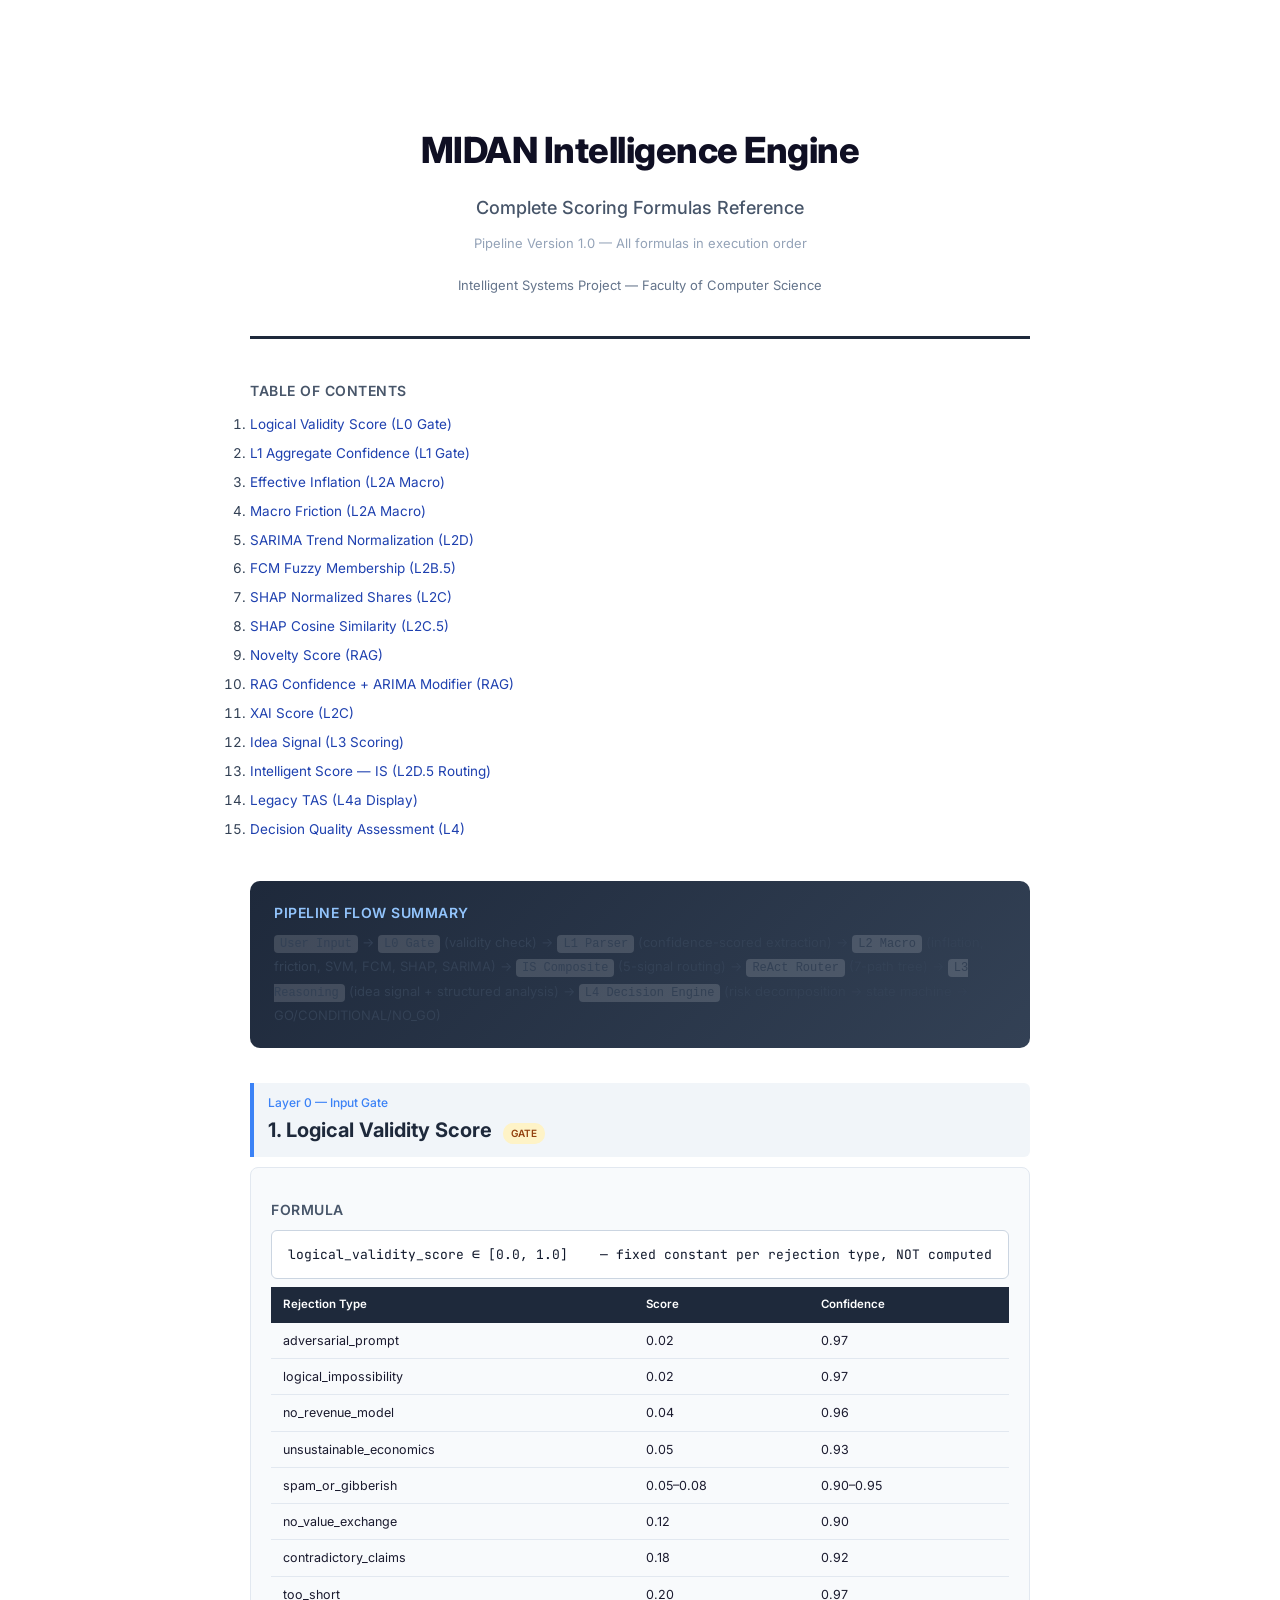
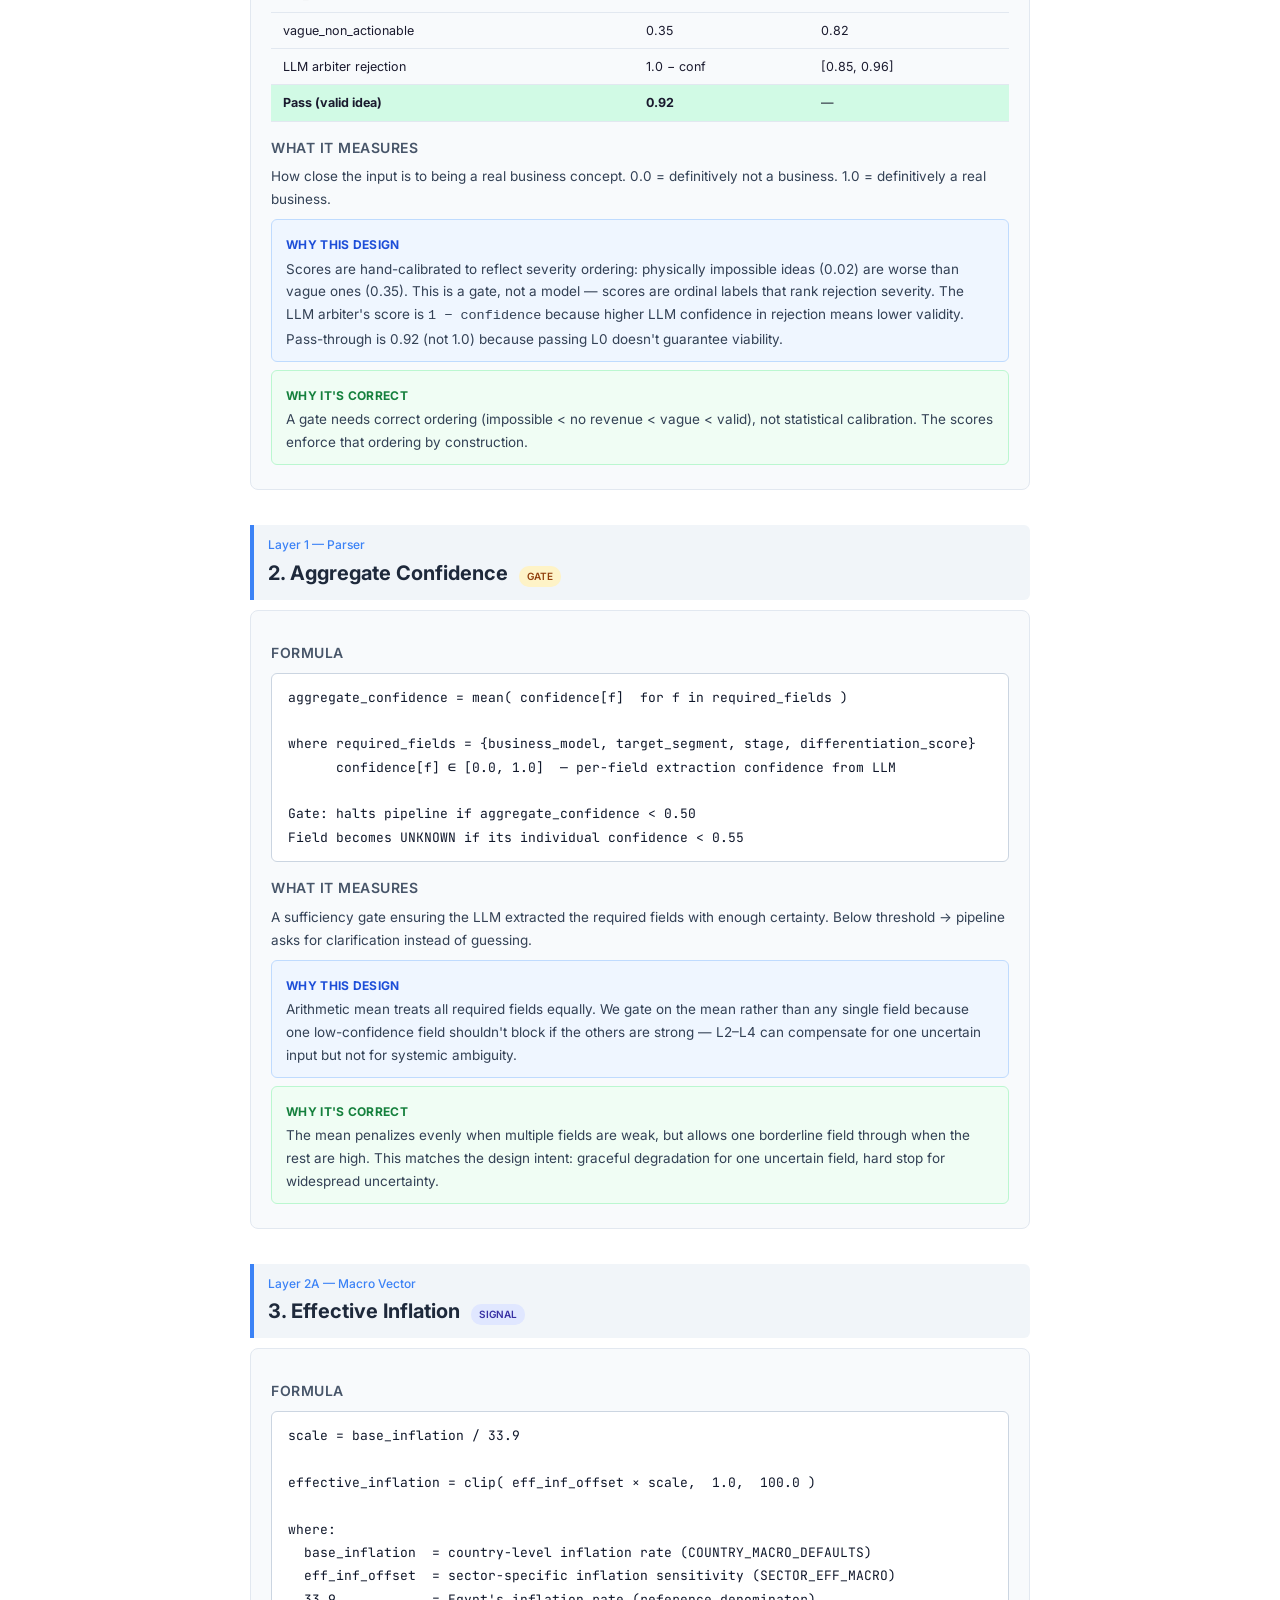
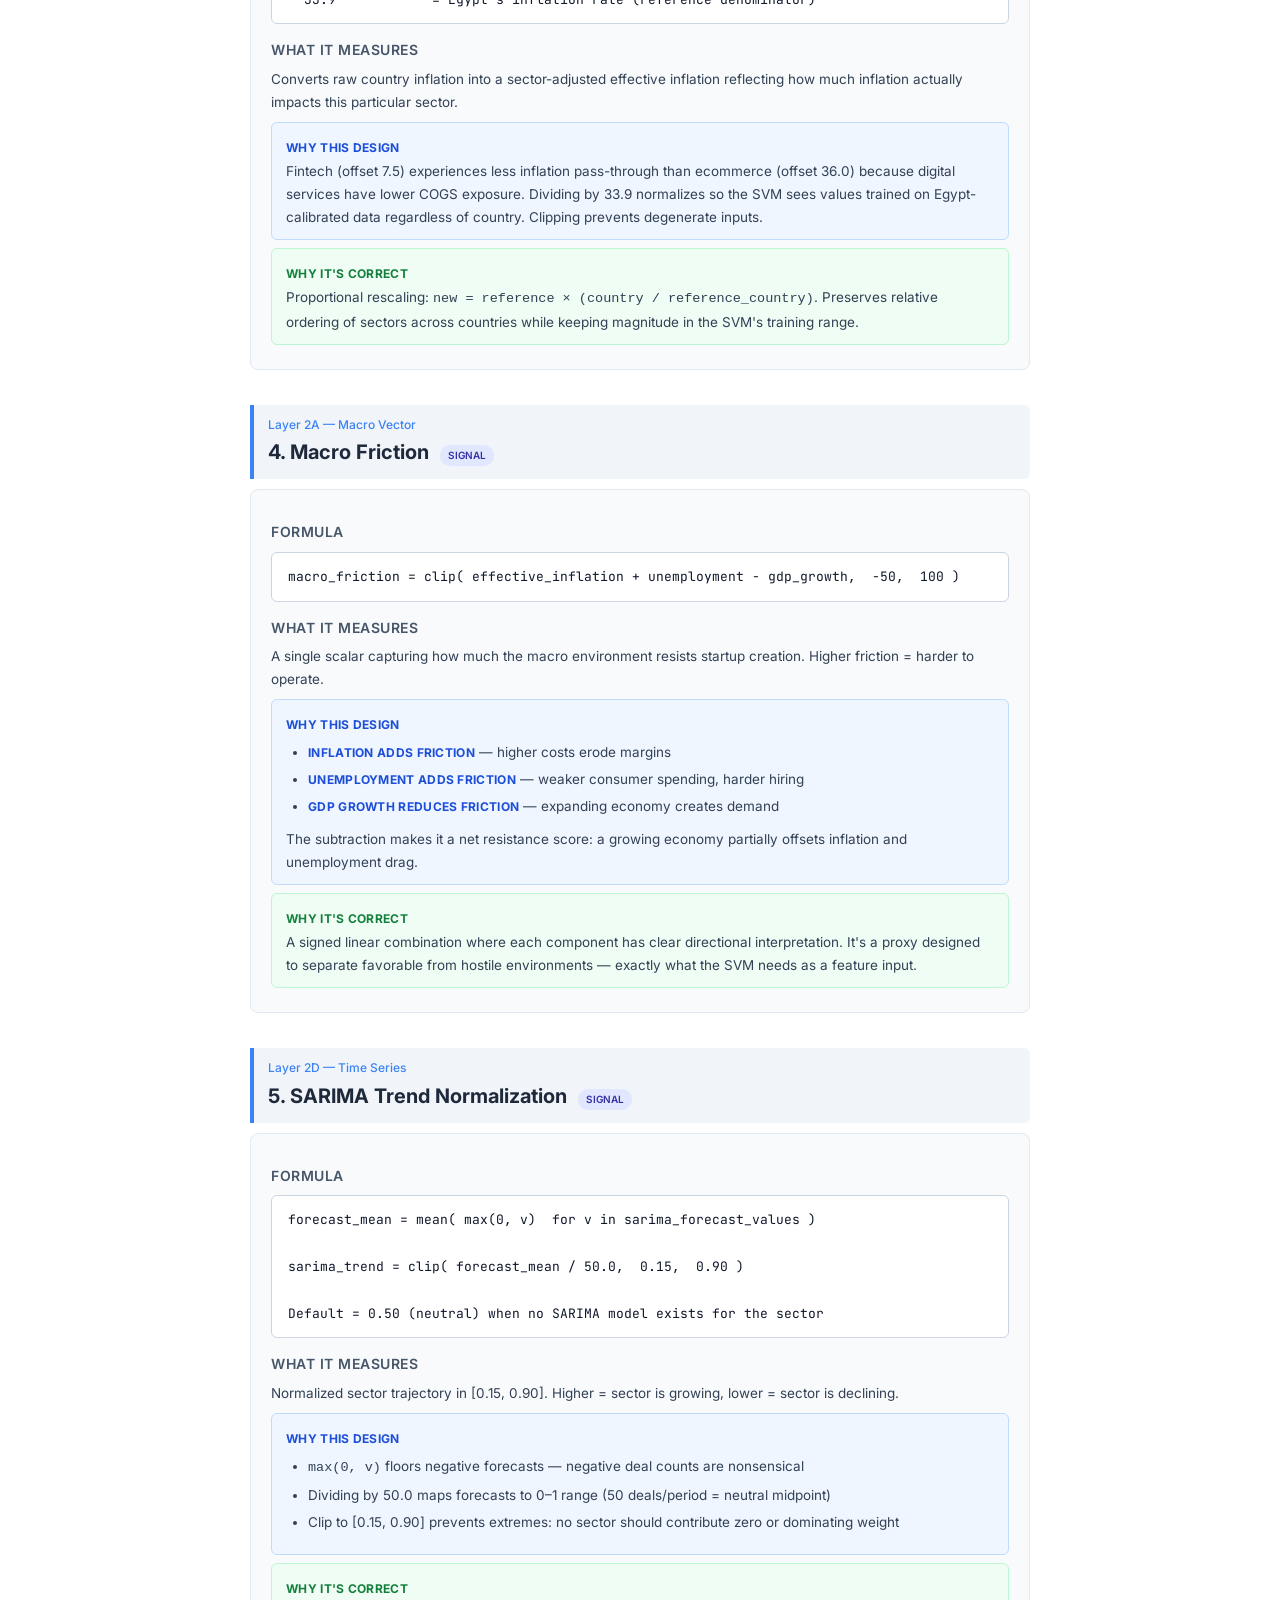
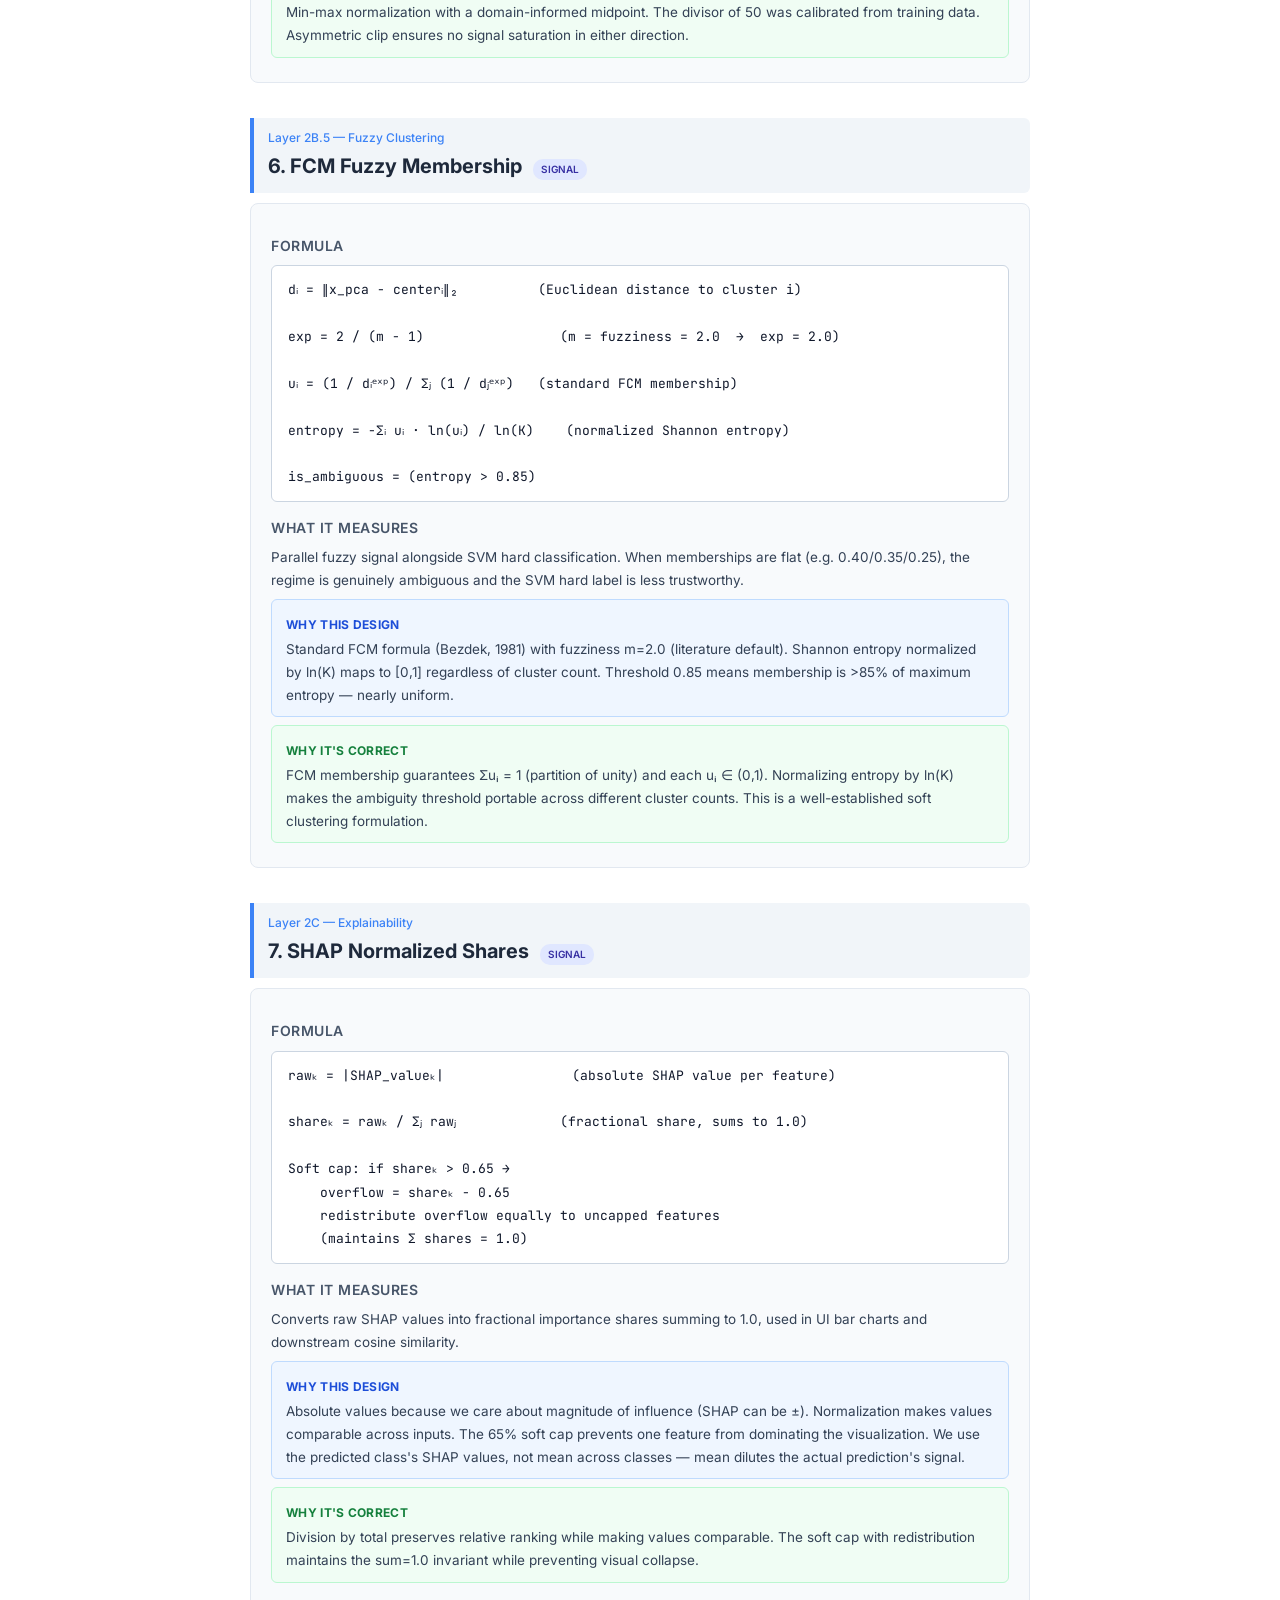
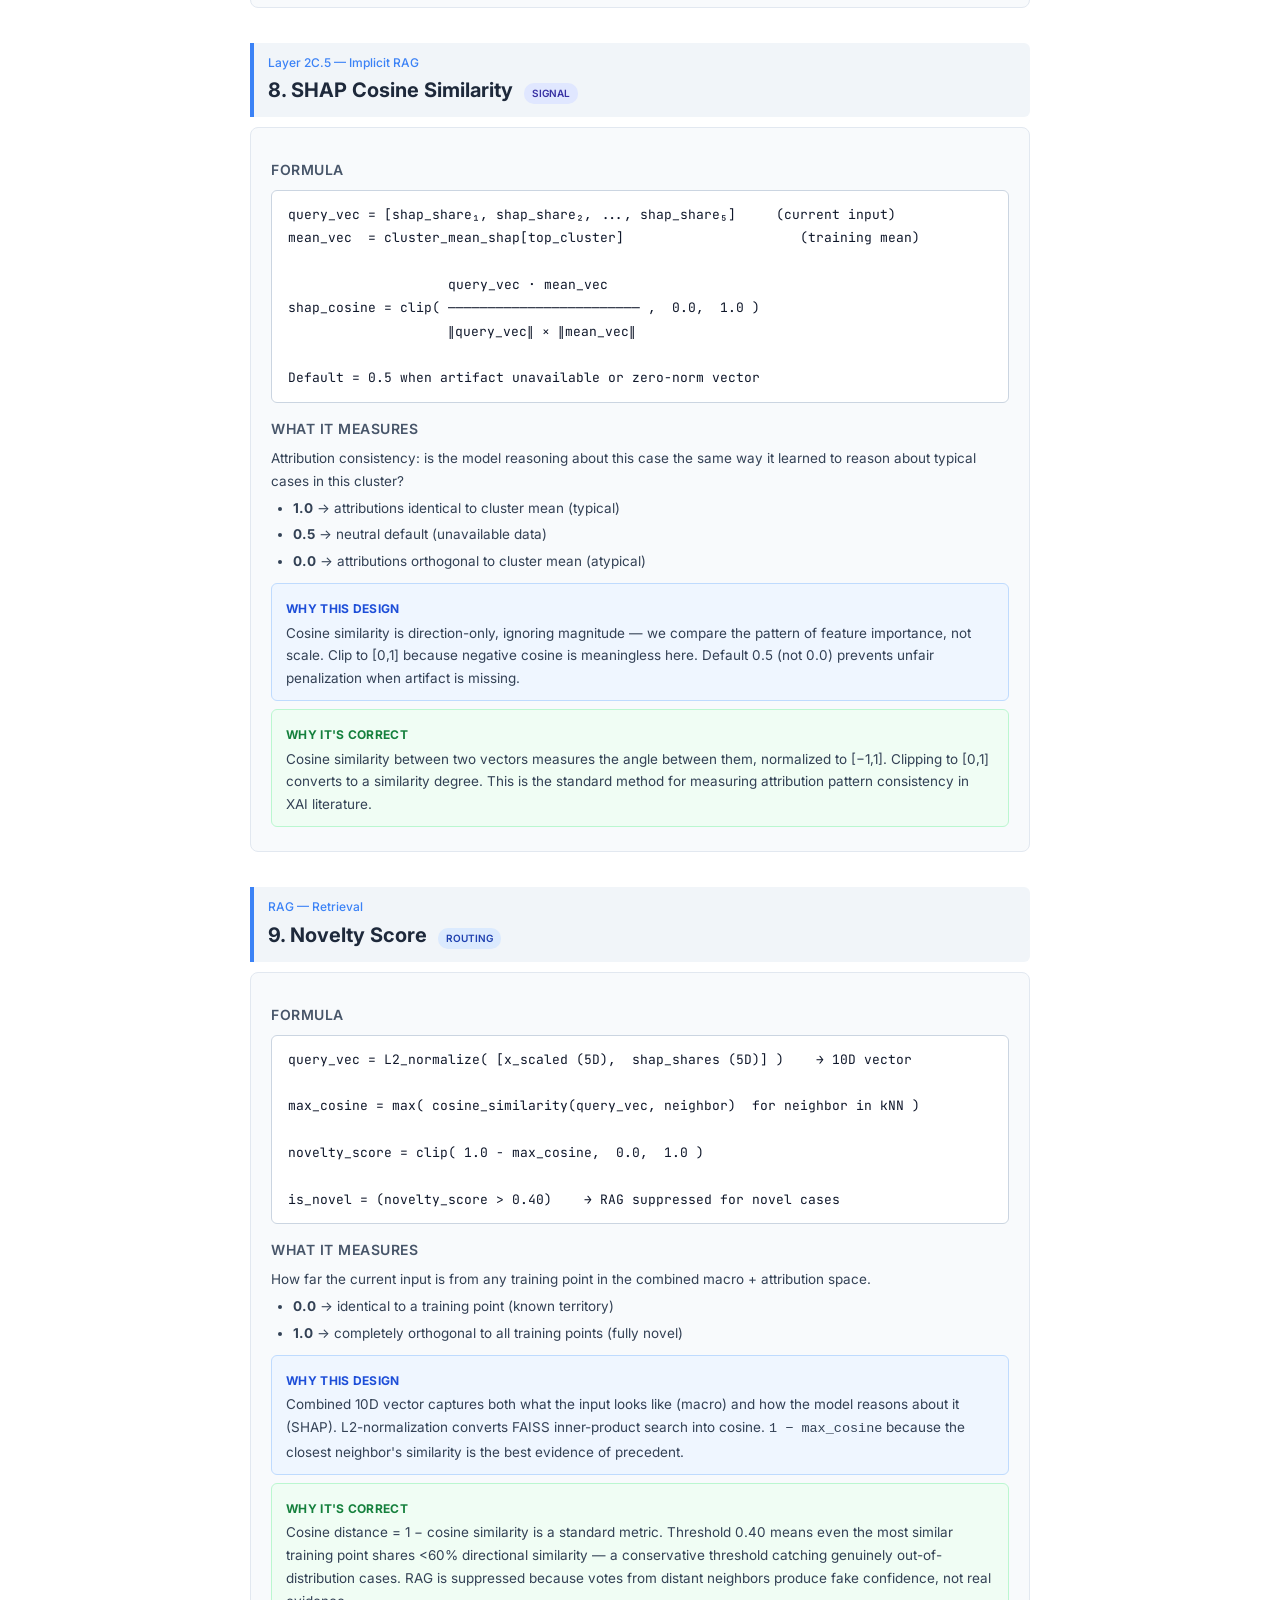
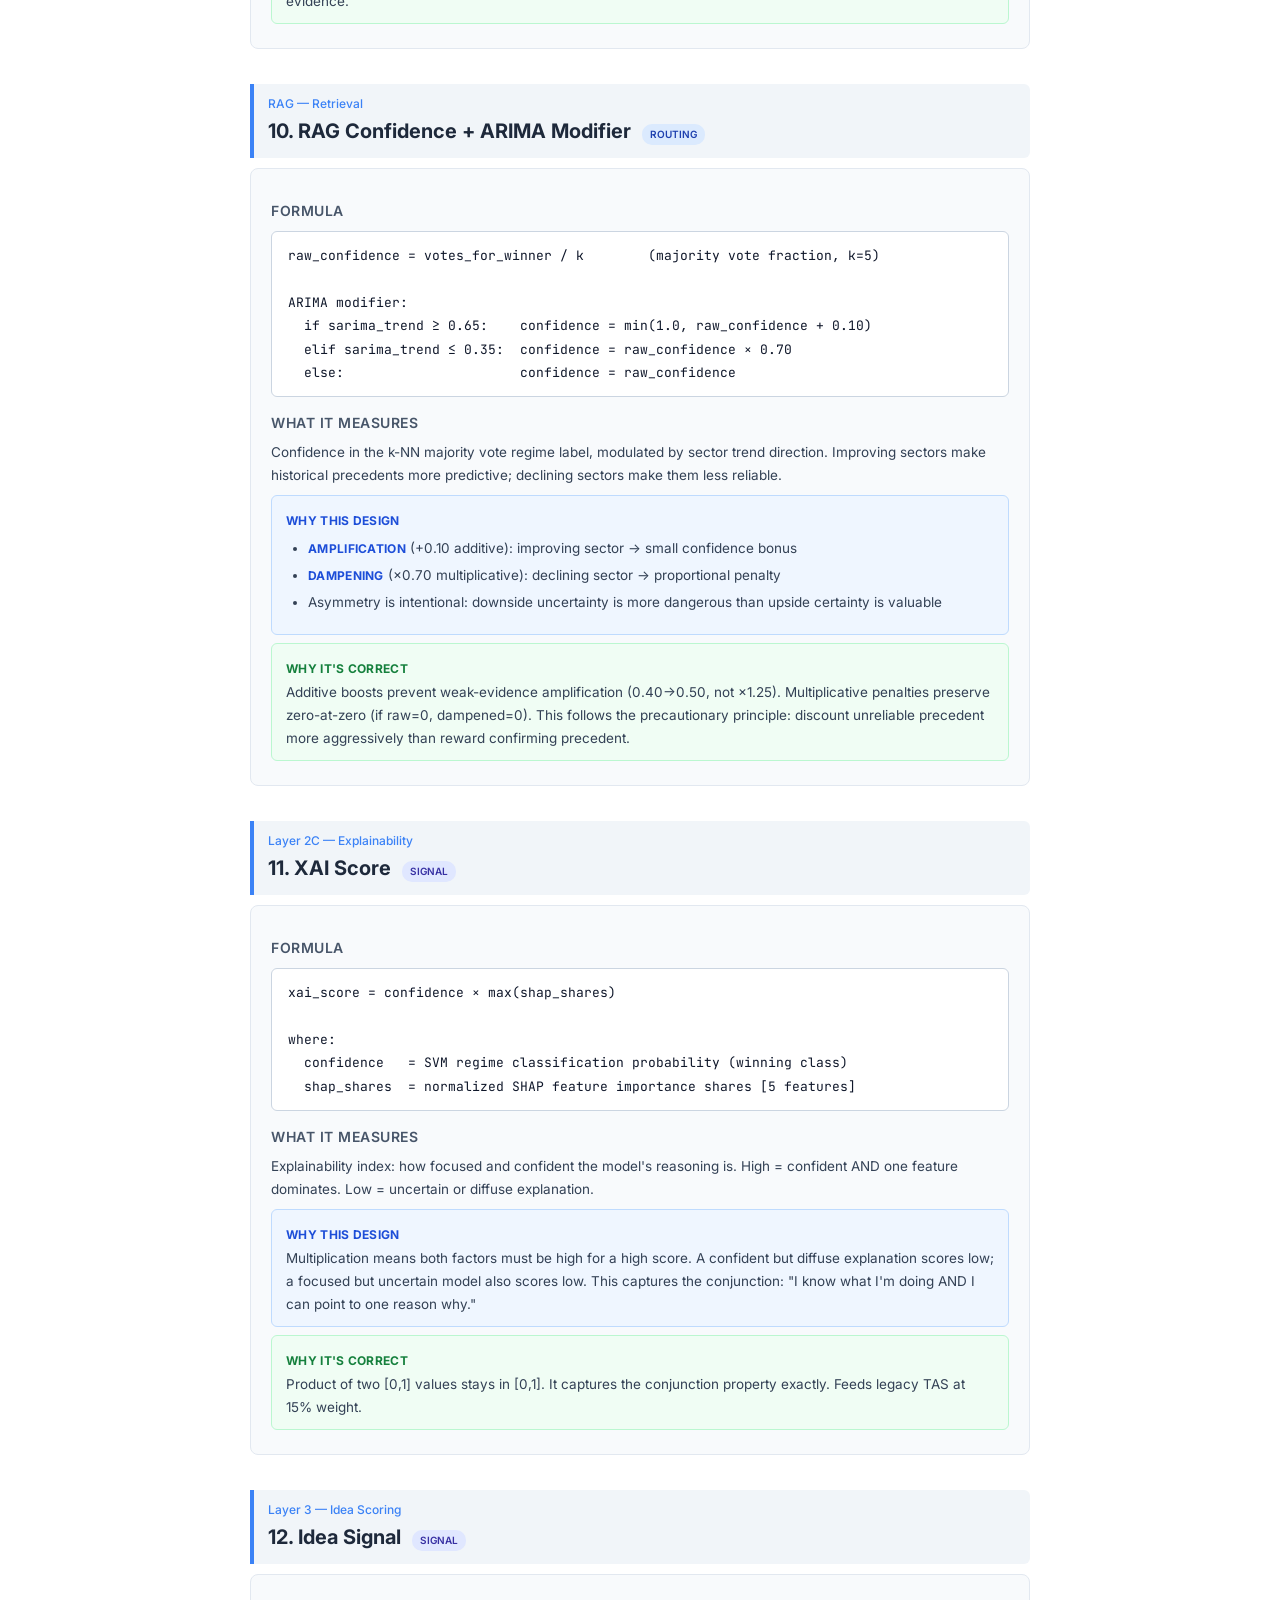
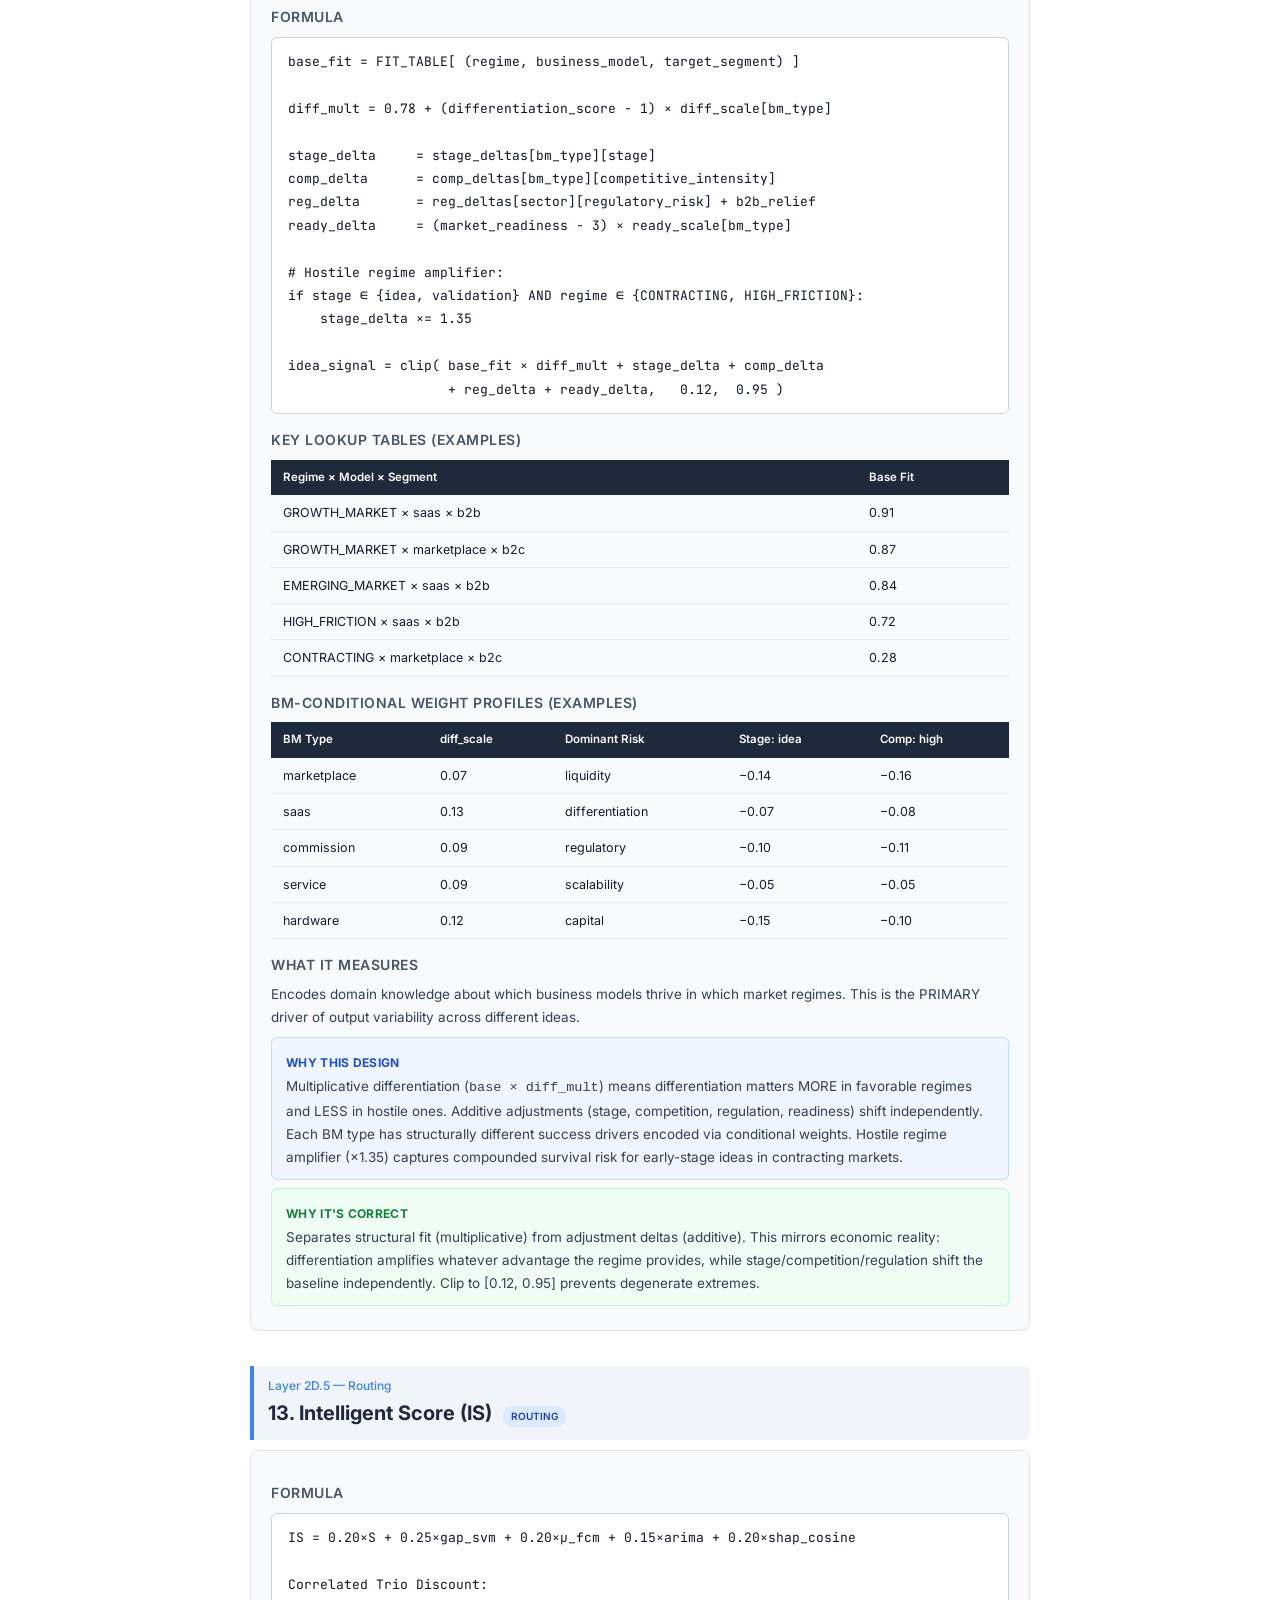
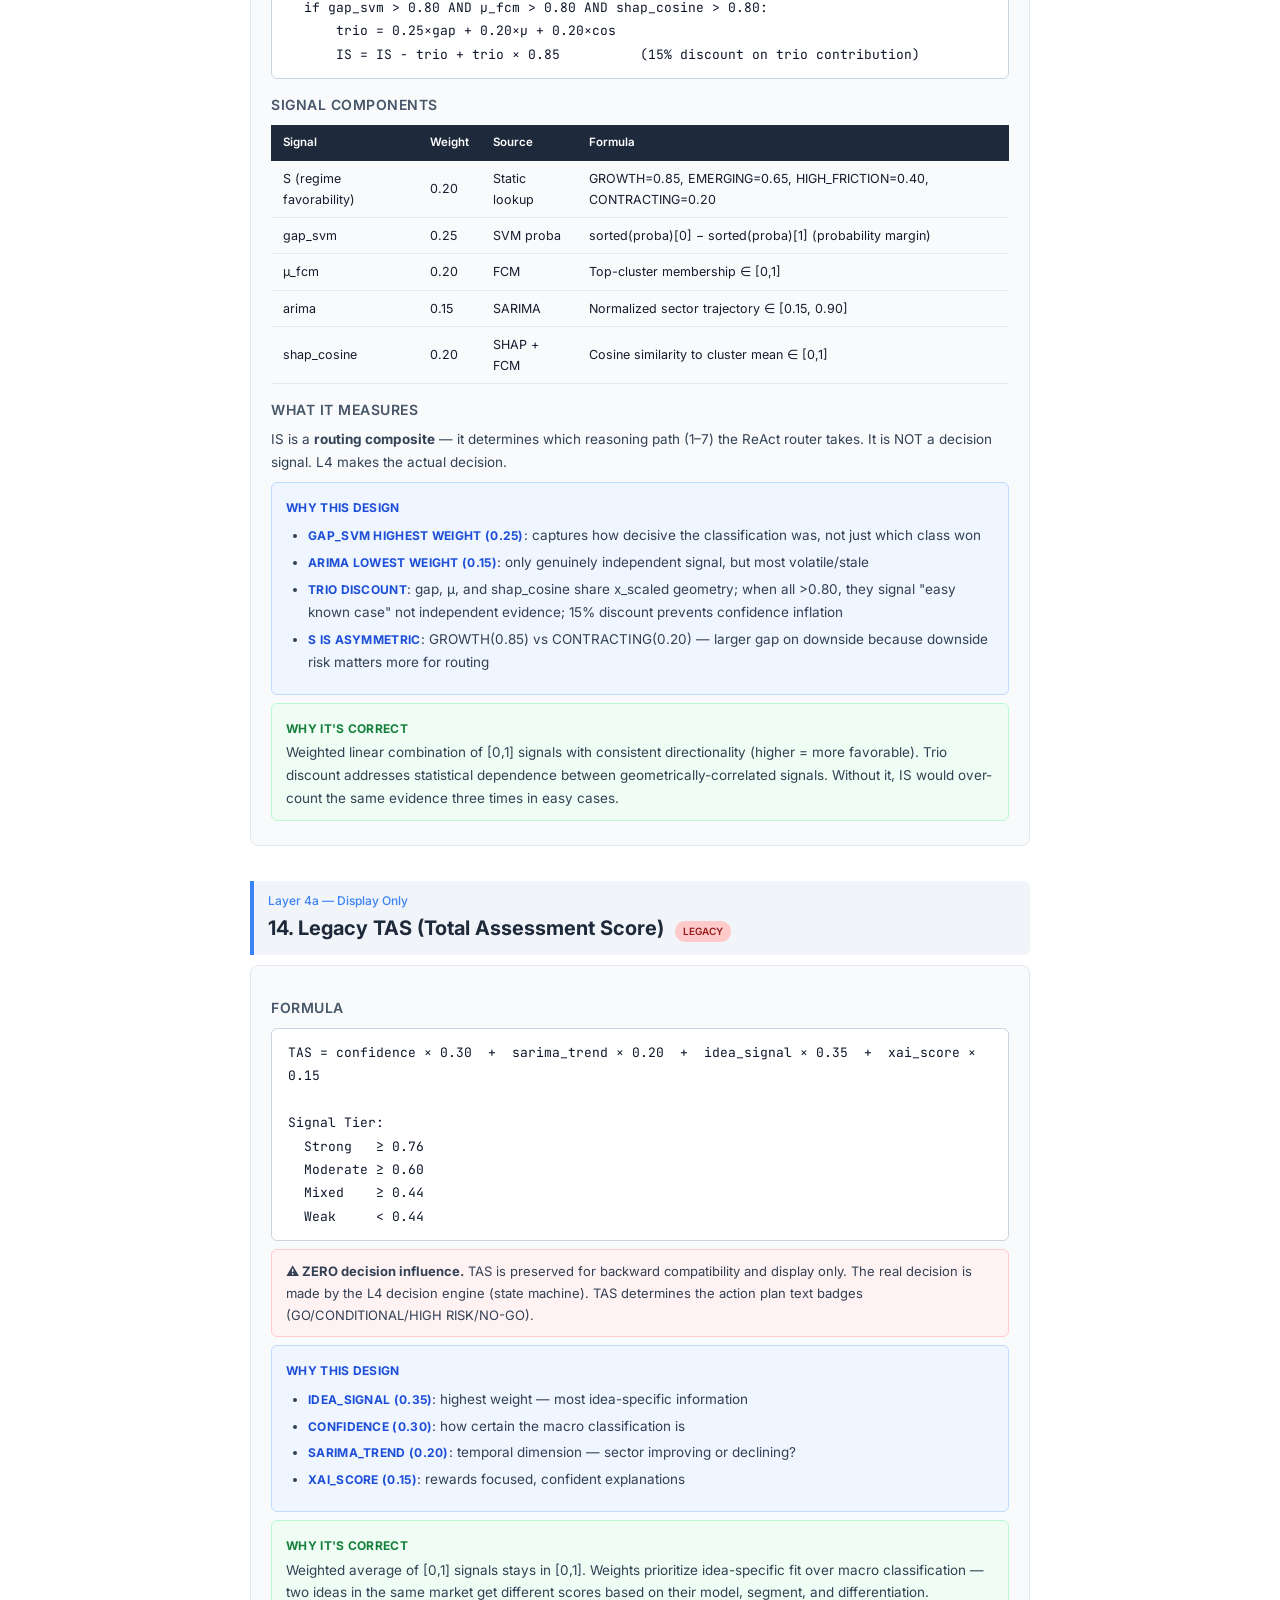
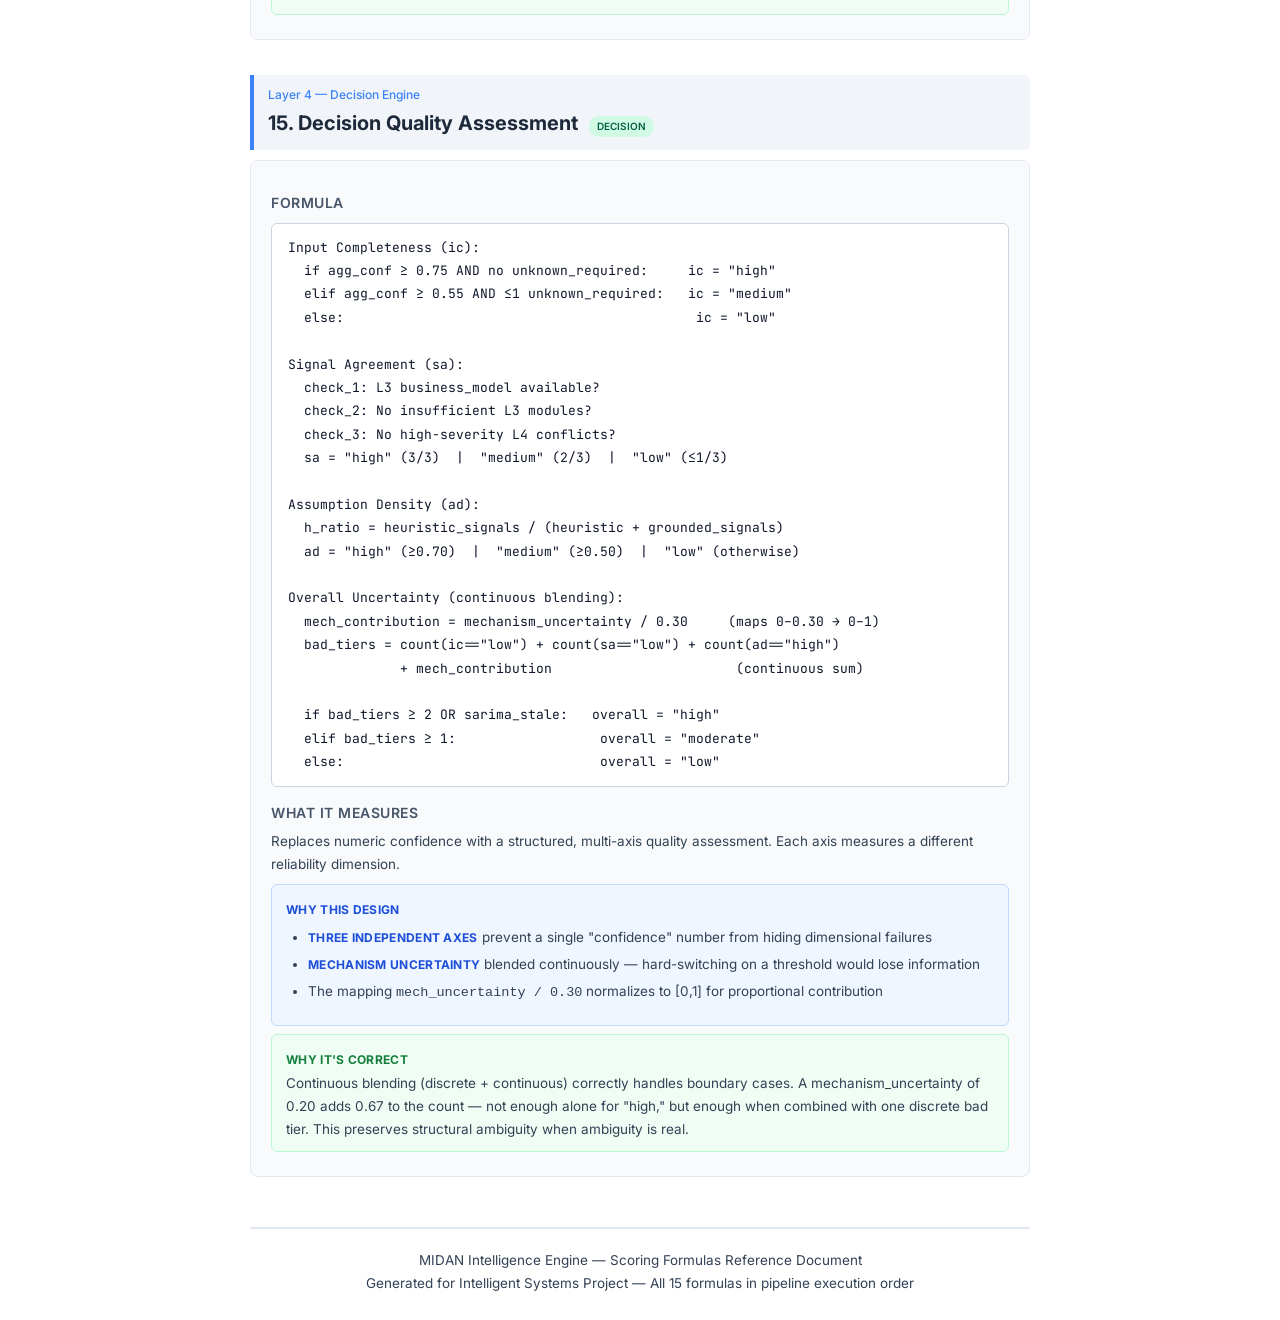
<file: MIDAN_Scoring_Formulas.html>
<!DOCTYPE html>
<html lang="en">
<head>
<meta charset="UTF-8">
<title>MIDAN Intelligence Engine — Scoring Formulas Reference</title>
<style>
@import url('https://fonts.googleapis.com/css2?family=Inter:wght@400;500;600;700;800&family=JetBrains+Mono:wght@400;500&display=swap');
*{margin:0;padding:0;box-sizing:border-box}
body{font-family:'Inter',sans-serif;color:#1a1a2e;background:#fff;line-height:1.7;padding:40px 60px;max-width:900px;margin:0 auto}
@media print{body{padding:20px 40px;font-size:11pt}h1{font-size:20pt!important}.formula-card{break-inside:avoid}.no-print{display:none}}
h1{font-size:28px;font-weight:800;color:#0f0f23;margin-bottom:6px;letter-spacing:-0.5px}
.subtitle{font-size:14px;color:#64748b;margin-bottom:30px;border-bottom:2px solid #e2e8f0;padding-bottom:15px}
h2{font-size:20px;font-weight:700;color:#1e293b;margin:35px 0 8px;padding:10px 14px;background:#f1f5f9;border-left:4px solid #3b82f6;border-radius:0 6px 6px 0}
h2 .layer{font-size:12px;font-weight:500;color:#3b82f6;display:block}
h3{font-size:14px;font-weight:600;color:#475569;margin:14px 0 6px;text-transform:uppercase;letter-spacing:0.5px}
p,li{font-size:13.5px;color:#334155}
ul{padding-left:22px;margin:4px 0 10px}
li{margin-bottom:4px}
.formula-card{background:#f8fafc;border:1px solid #e2e8f0;border-radius:8px;padding:16px 20px;margin:10px 0 18px}
.formula{font-family:'JetBrains Mono',monospace;font-size:13px;color:#0f172a;background:#fff;border:1px solid #cbd5e1;border-radius:6px;padding:12px 16px;margin:8px 0;white-space:pre-wrap;line-height:1.8}
.why-box{background:#eff6ff;border:1px solid #bfdbfe;border-radius:6px;padding:10px 14px;margin:8px 0}
.why-box strong{color:#1d4ed8;font-size:12px;text-transform:uppercase;letter-spacing:0.3px}
.correct-box{background:#f0fdf4;border:1px solid #bbf7d0;border-radius:6px;padding:10px 14px;margin:8px 0}
.correct-box strong{color:#15803d;font-size:12px;text-transform:uppercase;letter-spacing:0.3px}
table{width:100%;border-collapse:collapse;margin:8px 0;font-size:12.5px}
th{background:#1e293b;color:#fff;padding:8px 12px;text-align:left;font-weight:600;font-size:11.5px}
td{padding:7px 12px;border-bottom:1px solid #e2e8f0}
tr:nth-child(even){background:#f8fafc}
.tag{display:inline-block;font-size:10px;font-weight:600;padding:2px 8px;border-radius:10px;margin-left:6px}
.tag-gate{background:#fef3c7;color:#92400e}
.tag-routing{background:#dbeafe;color:#1e40af}
.tag-legacy{background:#fecaca;color:#991b1b}
.tag-decision{background:#d1fae5;color:#065f46}
.tag-signal{background:#e0e7ff;color:#3730a3}
.page-break{page-break-before:always}
.cover{text-align:center;padding:80px 0 40px;border-bottom:3px solid #1e293b;margin-bottom:40px}
.cover h1{font-size:36px;margin-bottom:12px}
.cover .ver{font-size:13px;color:#94a3b8;margin-top:8px}
.toc{margin:20px 0 40px}
.toc a{color:#1e40af;text-decoration:none;font-size:13.5px}
.toc li{margin-bottom:6px}
.flow-summary{background:linear-gradient(135deg,#1e293b,#334155);color:#fff;border-radius:10px;padding:20px 24px;margin:20px 0}
.flow-summary h3{color:#93c5fd;margin-top:0}
.flow-summary code{background:rgba(255,255,255,0.15);padding:2px 6px;border-radius:4px;font-size:12px}
</style>
</head>
<body>

<div class="cover">
<h1>MIDAN Intelligence Engine</h1>
<p style="font-size:18px;color:#475569;font-weight:500">Complete Scoring Formulas Reference</p>
<p class="ver">Pipeline Version 1.0 — All formulas in execution order</p>
<p style="margin-top:20px;font-size:13px;color:#64748b">Intelligent Systems Project — Faculty of Computer Science</p>
</div>

<div class="toc">
<h3 style="margin-bottom:10px">Table of Contents</h3>
<ol>
<li><a href="#f1">Logical Validity Score (L0 Gate)</a></li>
<li><a href="#f2">L1 Aggregate Confidence (L1 Gate)</a></li>
<li><a href="#f3">Effective Inflation (L2A Macro)</a></li>
<li><a href="#f4">Macro Friction (L2A Macro)</a></li>
<li><a href="#f5">SARIMA Trend Normalization (L2D)</a></li>
<li><a href="#f6">FCM Fuzzy Membership (L2B.5)</a></li>
<li><a href="#f7">SHAP Normalized Shares (L2C)</a></li>
<li><a href="#f8">SHAP Cosine Similarity (L2C.5)</a></li>
<li><a href="#f9">Novelty Score (RAG)</a></li>
<li><a href="#f10">RAG Confidence + ARIMA Modifier (RAG)</a></li>
<li><a href="#f11">XAI Score (L2C)</a></li>
<li><a href="#f12">Idea Signal (L3 Scoring)</a></li>
<li><a href="#f13">Intelligent Score — IS (L2D.5 Routing)</a></li>
<li><a href="#f14">Legacy TAS (L4a Display)</a></li>
<li><a href="#f15">Decision Quality Assessment (L4)</a></li>
</ol>
</div>

<div class="flow-summary">
<h3>Pipeline Flow Summary</h3>
<p style="font-size:13px;line-height:1.8">
<code>User Input</code> → <code>L0 Gate</code> (validity check) → <code>L1 Parser</code> (confidence-scored extraction) → <code>L2 Macro</code> (inflation, friction, SVM, FCM, SHAP, SARIMA) → <code>IS Composite</code> (5-signal routing) → <code>ReAct Router</code> (7-path tree) → <code>L3 Reasoning</code> (idea signal + structured analysis) → <code>L4 Decision Engine</code> (risk decomposition → state machine → GO/CONDITIONAL/NO_GO)
</p>
</div>

<!-- ═══════════════ FORMULA 1 ═══════════════ -->
<h2 id="f1"><span class="layer">Layer 0 — Input Gate</span>1. Logical Validity Score <span class="tag tag-gate">GATE</span></h2>
<div class="formula-card">
<h3>Formula</h3>
<div class="formula">logical_validity_score ∈ [0.0, 1.0]    — fixed constant per rejection type, NOT computed</div>

<table>
<tr><th>Rejection Type</th><th>Score</th><th>Confidence</th></tr>
<tr><td>adversarial_prompt</td><td>0.02</td><td>0.97</td></tr>
<tr><td>logical_impossibility</td><td>0.02</td><td>0.97</td></tr>
<tr><td>no_revenue_model</td><td>0.04</td><td>0.96</td></tr>
<tr><td>unsustainable_economics</td><td>0.05</td><td>0.93</td></tr>
<tr><td>spam_or_gibberish</td><td>0.05–0.08</td><td>0.90–0.95</td></tr>
<tr><td>no_value_exchange</td><td>0.12</td><td>0.90</td></tr>
<tr><td>contradictory_claims</td><td>0.18</td><td>0.92</td></tr>
<tr><td>too_short</td><td>0.20</td><td>0.97</td></tr>
<tr><td>vague_non_actionable</td><td>0.35</td><td>0.82</td></tr>
<tr><td>LLM arbiter rejection</td><td>1.0 − conf</td><td>[0.85, 0.96]</td></tr>
<tr style="background:#d1fae5"><td><strong>Pass (valid idea)</strong></td><td><strong>0.92</strong></td><td>—</td></tr>
</table>

<h3>What It Measures</h3>
<p>How close the input is to being a real business concept. 0.0 = definitively not a business. 1.0 = definitively a real business.</p>

<div class="why-box">
<strong>Why This Design</strong>
<p>Scores are hand-calibrated to reflect severity ordering: physically impossible ideas (0.02) are worse than vague ones (0.35). This is a gate, not a model — scores are ordinal labels that rank rejection severity. The LLM arbiter's score is <code>1 − confidence</code> because higher LLM confidence in rejection means lower validity. Pass-through is 0.92 (not 1.0) because passing L0 doesn't guarantee viability.</p>
</div>

<div class="correct-box">
<strong>Why It's Correct</strong>
<p>A gate needs correct ordering (impossible < no revenue < vague < valid), not statistical calibration. The scores enforce that ordering by construction.</p>
</div>
</div>

<!-- ═══════════════ FORMULA 2 ═══════════════ -->
<h2 id="f2"><span class="layer">Layer 1 — Parser</span>2. Aggregate Confidence <span class="tag tag-gate">GATE</span></h2>
<div class="formula-card">
<h3>Formula</h3>
<div class="formula">aggregate_confidence = mean( confidence[f]  for f in required_fields )

where required_fields = {business_model, target_segment, stage, differentiation_score}
      confidence[f] ∈ [0.0, 1.0]  — per-field extraction confidence from LLM

Gate: halts pipeline if aggregate_confidence < 0.50
Field becomes UNKNOWN if its individual confidence < 0.55</div>

<h3>What It Measures</h3>
<p>A sufficiency gate ensuring the LLM extracted the required fields with enough certainty. Below threshold → pipeline asks for clarification instead of guessing.</p>

<div class="why-box">
<strong>Why This Design</strong>
<p>Arithmetic mean treats all required fields equally. We gate on the mean rather than any single field because one low-confidence field shouldn't block if the others are strong — L2–L4 can compensate for one uncertain input but not for systemic ambiguity.</p>
</div>

<div class="correct-box">
<strong>Why It's Correct</strong>
<p>The mean penalizes evenly when multiple fields are weak, but allows one borderline field through when the rest are high. This matches the design intent: graceful degradation for one uncertain field, hard stop for widespread uncertainty.</p>
</div>
</div>

<!-- ═══════════════ FORMULA 3 ═══════════════ -->
<h2 id="f3"><span class="layer">Layer 2A — Macro Vector</span>3. Effective Inflation <span class="tag tag-signal">SIGNAL</span></h2>
<div class="formula-card">
<h3>Formula</h3>
<div class="formula">scale = base_inflation / 33.9

effective_inflation = clip( eff_inf_offset × scale,  1.0,  100.0 )

where:
  base_inflation  = country-level inflation rate (COUNTRY_MACRO_DEFAULTS)
  eff_inf_offset  = sector-specific inflation sensitivity (SECTOR_EFF_MACRO)
  33.9            = Egypt's inflation rate (reference denominator)</div>

<h3>What It Measures</h3>
<p>Converts raw country inflation into a sector-adjusted effective inflation reflecting how much inflation actually impacts this particular sector.</p>

<div class="why-box">
<strong>Why This Design</strong>
<p>Fintech (offset 7.5) experiences less inflation pass-through than ecommerce (offset 36.0) because digital services have lower COGS exposure. Dividing by 33.9 normalizes so the SVM sees values trained on Egypt-calibrated data regardless of country. Clipping prevents degenerate inputs.</p>
</div>

<div class="correct-box">
<strong>Why It's Correct</strong>
<p>Proportional rescaling: <code>new = reference × (country / reference_country)</code>. Preserves relative ordering of sectors across countries while keeping magnitude in the SVM's training range.</p>
</div>
</div>

<!-- ═══════════════ FORMULA 4 ═══════════════ -->
<h2 id="f4"><span class="layer">Layer 2A — Macro Vector</span>4. Macro Friction <span class="tag tag-signal">SIGNAL</span></h2>
<div class="formula-card">
<h3>Formula</h3>
<div class="formula">macro_friction = clip( effective_inflation + unemployment − gdp_growth,  −50,  100 )</div>

<h3>What It Measures</h3>
<p>A single scalar capturing how much the macro environment resists startup creation. Higher friction = harder to operate.</p>

<div class="why-box">
<strong>Why This Design</strong>
<ul>
<li><strong>Inflation adds friction</strong> — higher costs erode margins</li>
<li><strong>Unemployment adds friction</strong> — weaker consumer spending, harder hiring</li>
<li><strong>GDP growth reduces friction</strong> — expanding economy creates demand</li>
</ul>
<p>The subtraction makes it a net resistance score: a growing economy partially offsets inflation and unemployment drag.</p>
</div>

<div class="correct-box">
<strong>Why It's Correct</strong>
<p>A signed linear combination where each component has clear directional interpretation. It's a proxy designed to separate favorable from hostile environments — exactly what the SVM needs as a feature input.</p>
</div>
</div>

<!-- ═══════════════ FORMULA 5 ═══════════════ -->
<h2 id="f5"><span class="layer">Layer 2D — Time Series</span>5. SARIMA Trend Normalization <span class="tag tag-signal">SIGNAL</span></h2>
<div class="formula-card">
<h3>Formula</h3>
<div class="formula">forecast_mean = mean( max(0, v)  for v in sarima_forecast_values )

sarima_trend = clip( forecast_mean / 50.0,  0.15,  0.90 )

Default = 0.50 (neutral) when no SARIMA model exists for the sector</div>

<h3>What It Measures</h3>
<p>Normalized sector trajectory in [0.15, 0.90]. Higher = sector is growing, lower = sector is declining.</p>

<div class="why-box">
<strong>Why This Design</strong>
<ul>
<li><code>max(0, v)</code> floors negative forecasts — negative deal counts are nonsensical</li>
<li>Dividing by 50.0 maps forecasts to 0–1 range (50 deals/period = neutral midpoint)</li>
<li>Clip to [0.15, 0.90] prevents extremes: no sector should contribute zero or dominating weight</li>
</ul>
</div>

<div class="correct-box">
<strong>Why It's Correct</strong>
<p>Min-max normalization with a domain-informed midpoint. The divisor of 50 was calibrated from training data. Asymmetric clip ensures no signal saturation in either direction.</p>
</div>
</div>


<!-- ═══════════════ FORMULA 6 ═══════════════ -->
<h2 id="f6" class="page-break"><span class="layer">Layer 2B.5 — Fuzzy Clustering</span>6. FCM Fuzzy Membership <span class="tag tag-signal">SIGNAL</span></h2>
<div class="formula-card">
<h3>Formula</h3>
<div class="formula">dᵢ = ‖x_pca − centerᵢ‖₂          (Euclidean distance to cluster i)

exp = 2 / (m − 1)                 (m = fuzziness = 2.0  →  exp = 2.0)

uᵢ = (1 / dᵢᵉˣᵖ) / Σⱼ (1 / dⱼᵉˣᵖ)   (standard FCM membership)

entropy = −Σᵢ uᵢ · ln(uᵢ) / ln(K)    (normalized Shannon entropy)

is_ambiguous = (entropy > 0.85)</div>

<h3>What It Measures</h3>
<p>Parallel fuzzy signal alongside SVM hard classification. When memberships are flat (e.g. 0.40/0.35/0.25), the regime is genuinely ambiguous and the SVM hard label is less trustworthy.</p>

<div class="why-box">
<strong>Why This Design</strong>
<p>Standard FCM formula (Bezdek, 1981) with fuzziness m=2.0 (literature default). Shannon entropy normalized by ln(K) maps to [0,1] regardless of cluster count. Threshold 0.85 means membership is >85% of maximum entropy — nearly uniform.</p>
</div>

<div class="correct-box">
<strong>Why It's Correct</strong>
<p>FCM membership guarantees Σuᵢ = 1 (partition of unity) and each uᵢ ∈ (0,1). Normalizing entropy by ln(K) makes the ambiguity threshold portable across different cluster counts. This is a well-established soft clustering formulation.</p>
</div>
</div>

<!-- ═══════════════ FORMULA 7 ═══════════════ -->
<h2 id="f7"><span class="layer">Layer 2C — Explainability</span>7. SHAP Normalized Shares <span class="tag tag-signal">SIGNAL</span></h2>
<div class="formula-card">
<h3>Formula</h3>
<div class="formula">rawₖ = |SHAP_valueₖ|                (absolute SHAP value per feature)

shareₖ = rawₖ / Σⱼ rawⱼ             (fractional share, sums to 1.0)

Soft cap: if shareₖ > 0.65 →
    overflow = shareₖ − 0.65
    redistribute overflow equally to uncapped features
    (maintains Σ shares = 1.0)</div>

<h3>What It Measures</h3>
<p>Converts raw SHAP values into fractional importance shares summing to 1.0, used in UI bar charts and downstream cosine similarity.</p>

<div class="why-box">
<strong>Why This Design</strong>
<p>Absolute values because we care about magnitude of influence (SHAP can be ±). Normalization makes values comparable across inputs. The 65% soft cap prevents one feature from dominating the visualization. We use the predicted class's SHAP values, not mean across classes — mean dilutes the actual prediction's signal.</p>
</div>

<div class="correct-box">
<strong>Why It's Correct</strong>
<p>Division by total preserves relative ranking while making values comparable. The soft cap with redistribution maintains the sum=1.0 invariant while preventing visual collapse.</p>
</div>
</div>

<!-- ═══════════════ FORMULA 8 ═══════════════ -->
<h2 id="f8"><span class="layer">Layer 2C.5 — Implicit RAG</span>8. SHAP Cosine Similarity <span class="tag tag-signal">SIGNAL</span></h2>
<div class="formula-card">
<h3>Formula</h3>
<div class="formula">query_vec = [shap_share₁, shap_share₂, ..., shap_share₅]     (current input)
mean_vec  = cluster_mean_shap[top_cluster]                      (training mean)

                    query_vec · mean_vec
shap_cosine = clip( ———————————————————————— ,  0.0,  1.0 )
                    ‖query_vec‖ × ‖mean_vec‖

Default = 0.5 when artifact unavailable or zero-norm vector</div>

<h3>What It Measures</h3>
<p>Attribution consistency: is the model reasoning about this case the same way it learned to reason about typical cases in this cluster?</p>
<ul>
<li><strong>1.0</strong> → attributions identical to cluster mean (typical)</li>
<li><strong>0.5</strong> → neutral default (unavailable data)</li>
<li><strong>0.0</strong> → attributions orthogonal to cluster mean (atypical)</li>
</ul>

<div class="why-box">
<strong>Why This Design</strong>
<p>Cosine similarity is direction-only, ignoring magnitude — we compare the pattern of feature importance, not scale. Clip to [0,1] because negative cosine is meaningless here. Default 0.5 (not 0.0) prevents unfair penalization when artifact is missing.</p>
</div>

<div class="correct-box">
<strong>Why It's Correct</strong>
<p>Cosine similarity between two vectors measures the angle between them, normalized to [−1,1]. Clipping to [0,1] converts to a similarity degree. This is the standard method for measuring attribution pattern consistency in XAI literature.</p>
</div>
</div>

<!-- ═══════════════ FORMULA 9 ═══════════════ -->
<h2 id="f9"><span class="layer">RAG — Retrieval</span>9. Novelty Score <span class="tag tag-routing">ROUTING</span></h2>
<div class="formula-card">
<h3>Formula</h3>
<div class="formula">query_vec = L2_normalize( [x_scaled (5D),  shap_shares (5D)] )    → 10D vector

max_cosine = max( cosine_similarity(query_vec, neighbor)  for neighbor in kNN )

novelty_score = clip( 1.0 − max_cosine,  0.0,  1.0 )

is_novel = (novelty_score > 0.40)    → RAG suppressed for novel cases</div>

<h3>What It Measures</h3>
<p>How far the current input is from any training point in the combined macro + attribution space.</p>
<ul>
<li><strong>0.0</strong> → identical to a training point (known territory)</li>
<li><strong>1.0</strong> → completely orthogonal to all training points (fully novel)</li>
</ul>

<div class="why-box">
<strong>Why This Design</strong>
<p>Combined 10D vector captures both what the input looks like (macro) and how the model reasons about it (SHAP). L2-normalization converts FAISS inner-product search into cosine. <code>1 − max_cosine</code> because the closest neighbor's similarity is the best evidence of precedent.</p>
</div>

<div class="correct-box">
<strong>Why It's Correct</strong>
<p>Cosine distance = 1 − cosine similarity is a standard metric. Threshold 0.40 means even the most similar training point shares <60% directional similarity — a conservative threshold catching genuinely out-of-distribution cases. RAG is suppressed because votes from distant neighbors produce fake confidence, not real evidence.</p>
</div>
</div>

<!-- ═══════════════ FORMULA 10 ═══════════════ -->
<h2 id="f10"><span class="layer">RAG — Retrieval</span>10. RAG Confidence + ARIMA Modifier <span class="tag tag-routing">ROUTING</span></h2>
<div class="formula-card">
<h3>Formula</h3>
<div class="formula">raw_confidence = votes_for_winner / k        (majority vote fraction, k=5)

ARIMA modifier:
  if sarima_trend ≥ 0.65:    confidence = min(1.0, raw_confidence + 0.10)
  elif sarima_trend ≤ 0.35:  confidence = raw_confidence × 0.70
  else:                      confidence = raw_confidence</div>

<h3>What It Measures</h3>
<p>Confidence in the k-NN majority vote regime label, modulated by sector trend direction. Improving sectors make historical precedents more predictive; declining sectors make them less reliable.</p>

<div class="why-box">
<strong>Why This Design</strong>
<ul>
<li><strong>Amplification</strong> (+0.10 additive): improving sector → small confidence bonus</li>
<li><strong>Dampening</strong> (×0.70 multiplicative): declining sector → proportional penalty</li>
<li>Asymmetry is intentional: downside uncertainty is more dangerous than upside certainty is valuable</li>
</ul>
</div>

<div class="correct-box">
<strong>Why It's Correct</strong>
<p>Additive boosts prevent weak-evidence amplification (0.40→0.50, not ×1.25). Multiplicative penalties preserve zero-at-zero (if raw=0, dampened=0). This follows the precautionary principle: discount unreliable precedent more aggressively than reward confirming precedent.</p>
</div>
</div>


<!-- ═══════════════ FORMULA 11 ═══════════════ -->
<h2 id="f11" class="page-break"><span class="layer">Layer 2C — Explainability</span>11. XAI Score <span class="tag tag-signal">SIGNAL</span></h2>
<div class="formula-card">
<h3>Formula</h3>
<div class="formula">xai_score = confidence × max(shap_shares)

where:
  confidence   = SVM regime classification probability (winning class)
  shap_shares  = normalized SHAP feature importance shares [5 features]</div>

<h3>What It Measures</h3>
<p>Explainability index: how focused and confident the model's reasoning is. High = confident AND one feature dominates. Low = uncertain or diffuse explanation.</p>

<div class="why-box"><strong>Why This Design</strong>
<p>Multiplication means both factors must be high for a high score. A confident but diffuse explanation scores low; a focused but uncertain model also scores low. This captures the conjunction: "I know what I'm doing AND I can point to one reason why."</p></div>

<div class="correct-box"><strong>Why It's Correct</strong>
<p>Product of two [0,1] values stays in [0,1]. It captures the conjunction property exactly. Feeds legacy TAS at 15% weight.</p></div>
</div>

<!-- ═══════════════ FORMULA 12 ═══════════════ -->
<h2 id="f12"><span class="layer">Layer 3 — Idea Scoring</span>12. Idea Signal <span class="tag tag-signal">SIGNAL</span></h2>
<div class="formula-card">
<h3>Formula</h3>
<div class="formula">base_fit = FIT_TABLE[ (regime, business_model, target_segment) ]

diff_mult = 0.78 + (differentiation_score − 1) × diff_scale[bm_type]

stage_delta     = stage_deltas[bm_type][stage]
comp_delta      = comp_deltas[bm_type][competitive_intensity]
reg_delta       = reg_deltas[sector][regulatory_risk] + b2b_relief
ready_delta     = (market_readiness − 3) × ready_scale[bm_type]

# Hostile regime amplifier:
if stage ∈ {idea, validation} AND regime ∈ {CONTRACTING, HIGH_FRICTION}:
    stage_delta ×= 1.35

idea_signal = clip( base_fit × diff_mult + stage_delta + comp_delta
                    + reg_delta + ready_delta,   0.12,  0.95 )</div>

<h3>Key Lookup Tables (examples)</h3>
<table>
<tr><th>Regime × Model × Segment</th><th>Base Fit</th></tr>
<tr><td>GROWTH_MARKET × saas × b2b</td><td>0.91</td></tr>
<tr><td>GROWTH_MARKET × marketplace × b2c</td><td>0.87</td></tr>
<tr><td>EMERGING_MARKET × saas × b2b</td><td>0.84</td></tr>
<tr><td>HIGH_FRICTION × saas × b2b</td><td>0.72</td></tr>
<tr><td>CONTRACTING × marketplace × b2c</td><td>0.28</td></tr>
</table>

<h3>BM-Conditional Weight Profiles (examples)</h3>
<table>
<tr><th>BM Type</th><th>diff_scale</th><th>Dominant Risk</th><th>Stage: idea</th><th>Comp: high</th></tr>
<tr><td>marketplace</td><td>0.07</td><td>liquidity</td><td>−0.14</td><td>−0.16</td></tr>
<tr><td>saas</td><td>0.13</td><td>differentiation</td><td>−0.07</td><td>−0.08</td></tr>
<tr><td>commission</td><td>0.09</td><td>regulatory</td><td>−0.10</td><td>−0.11</td></tr>
<tr><td>service</td><td>0.09</td><td>scalability</td><td>−0.05</td><td>−0.05</td></tr>
<tr><td>hardware</td><td>0.12</td><td>capital</td><td>−0.15</td><td>−0.10</td></tr>
</table>

<h3>What It Measures</h3>
<p>Encodes domain knowledge about which business models thrive in which market regimes. This is the PRIMARY driver of output variability across different ideas.</p>

<div class="why-box"><strong>Why This Design</strong>
<p>Multiplicative differentiation (<code>base × diff_mult</code>) means differentiation matters MORE in favorable regimes and LESS in hostile ones. Additive adjustments (stage, competition, regulation, readiness) shift independently. Each BM type has structurally different success drivers encoded via conditional weights. Hostile regime amplifier (×1.35) captures compounded survival risk for early-stage ideas in contracting markets.</p></div>

<div class="correct-box"><strong>Why It's Correct</strong>
<p>Separates structural fit (multiplicative) from adjustment deltas (additive). This mirrors economic reality: differentiation amplifies whatever advantage the regime provides, while stage/competition/regulation shift the baseline independently. Clip to [0.12, 0.95] prevents degenerate extremes.</p></div>
</div>

<!-- ═══════════════ FORMULA 13 ═══════════════ -->
<h2 id="f13" class="page-break"><span class="layer">Layer 2D.5 — Routing</span>13. Intelligent Score (IS) <span class="tag tag-routing">ROUTING</span></h2>
<div class="formula-card">
<h3>Formula</h3>
<div class="formula">IS = 0.20×S + 0.25×gap_svm + 0.20×μ_fcm + 0.15×arima + 0.20×shap_cosine

Correlated Trio Discount:
  if gap_svm > 0.80 AND μ_fcm > 0.80 AND shap_cosine > 0.80:
      trio = 0.25×gap + 0.20×μ + 0.20×cos
      IS = IS − trio + trio × 0.85          (15% discount on trio contribution)</div>

<h3>Signal Components</h3>
<table>
<tr><th>Signal</th><th>Weight</th><th>Source</th><th>Formula</th></tr>
<tr><td>S (regime favorability)</td><td>0.20</td><td>Static lookup</td><td>GROWTH=0.85, EMERGING=0.65, HIGH_FRICTION=0.40, CONTRACTING=0.20</td></tr>
<tr><td>gap_svm</td><td>0.25</td><td>SVM proba</td><td>sorted(proba)[0] − sorted(proba)[1] (probability margin)</td></tr>
<tr><td>μ_fcm</td><td>0.20</td><td>FCM</td><td>Top-cluster membership ∈ [0,1]</td></tr>
<tr><td>arima</td><td>0.15</td><td>SARIMA</td><td>Normalized sector trajectory ∈ [0.15, 0.90]</td></tr>
<tr><td>shap_cosine</td><td>0.20</td><td>SHAP + FCM</td><td>Cosine similarity to cluster mean ∈ [0,1]</td></tr>
</table>

<h3>What It Measures</h3>
<p>IS is a <strong>routing composite</strong> — it determines which reasoning path (1–7) the ReAct router takes. It is NOT a decision signal. L4 makes the actual decision.</p>

<div class="why-box"><strong>Why This Design</strong>
<ul>
<li><strong>gap_svm highest weight (0.25)</strong>: captures how decisive the classification was, not just which class won</li>
<li><strong>arima lowest weight (0.15)</strong>: only genuinely independent signal, but most volatile/stale</li>
<li><strong>Trio discount</strong>: gap, μ, and shap_cosine share x_scaled geometry; when all >0.80, they signal "easy known case" not independent evidence; 15% discount prevents confidence inflation</li>
<li><strong>S is asymmetric</strong>: GROWTH(0.85) vs CONTRACTING(0.20) — larger gap on downside because downside risk matters more for routing</li>
</ul></div>

<div class="correct-box"><strong>Why It's Correct</strong>
<p>Weighted linear combination of [0,1] signals with consistent directionality (higher = more favorable). Trio discount addresses statistical dependence between geometrically-correlated signals. Without it, IS would over-count the same evidence three times in easy cases.</p></div>
</div>

<!-- ═══════════════ FORMULA 14 ═══════════════ -->
<h2 id="f14"><span class="layer">Layer 4a — Display Only</span>14. Legacy TAS (Total Assessment Score) <span class="tag tag-legacy">LEGACY</span></h2>
<div class="formula-card">
<h3>Formula</h3>
<div class="formula">TAS = confidence × 0.30  +  sarima_trend × 0.20  +  idea_signal × 0.35  +  xai_score × 0.15

Signal Tier:
  Strong   ≥ 0.76
  Moderate ≥ 0.60
  Mixed    ≥ 0.44
  Weak     < 0.44</div>

<p style="background:#fef2f2;border:1px solid #fecaca;border-radius:6px;padding:10px 14px;margin:8px 0;font-size:13px"><strong>⚠️ ZERO decision influence.</strong> TAS is preserved for backward compatibility and display only. The real decision is made by the L4 decision engine (state machine). TAS determines the action plan text badges (GO/CONDITIONAL/HIGH RISK/NO-GO).</p>

<div class="why-box"><strong>Why This Design</strong>
<ul>
<li><strong>idea_signal (0.35)</strong>: highest weight — most idea-specific information</li>
<li><strong>confidence (0.30)</strong>: how certain the macro classification is</li>
<li><strong>sarima_trend (0.20)</strong>: temporal dimension — sector improving or declining?</li>
<li><strong>xai_score (0.15)</strong>: rewards focused, confident explanations</li>
</ul></div>

<div class="correct-box"><strong>Why It's Correct</strong>
<p>Weighted average of [0,1] signals stays in [0,1]. Weights prioritize idea-specific fit over macro classification — two ideas in the same market get different scores based on their model, segment, and differentiation.</p></div>
</div>

<!-- ═══════════════ FORMULA 15 ═══════════════ -->
<h2 id="f15" class="page-break"><span class="layer">Layer 4 — Decision Engine</span>15. Decision Quality Assessment <span class="tag tag-decision">DECISION</span></h2>
<div class="formula-card">
<h3>Formula</h3>
<div class="formula">Input Completeness (ic):
  if agg_conf ≥ 0.75 AND no unknown_required:     ic = "high"
  elif agg_conf ≥ 0.55 AND ≤1 unknown_required:   ic = "medium"
  else:                                            ic = "low"

Signal Agreement (sa):
  check_1: L3 business_model available?
  check_2: No insufficient L3 modules?
  check_3: No high-severity L4 conflicts?
  sa = "high" (3/3)  |  "medium" (2/3)  |  "low" (≤1/3)

Assumption Density (ad):
  h_ratio = heuristic_signals / (heuristic + grounded_signals)
  ad = "high" (≥0.70)  |  "medium" (≥0.50)  |  "low" (otherwise)

Overall Uncertainty (continuous blending):
  mech_contribution = mechanism_uncertainty / 0.30     (maps 0–0.30 → 0–1)
  bad_tiers = count(ic=="low") + count(sa=="low") + count(ad=="high")
              + mech_contribution                       (continuous sum)

  if bad_tiers ≥ 2 OR sarima_stale:   overall = "high"
  elif bad_tiers ≥ 1:                  overall = "moderate"
  else:                                overall = "low"</div>

<h3>What It Measures</h3>
<p>Replaces numeric confidence with a structured, multi-axis quality assessment. Each axis measures a different reliability dimension.</p>

<div class="why-box"><strong>Why This Design</strong>
<ul>
<li><strong>Three independent axes</strong> prevent a single "confidence" number from hiding dimensional failures</li>
<li><strong>Mechanism uncertainty</strong> blended continuously — hard-switching on a threshold would lose information</li>
<li>The mapping <code>mech_uncertainty / 0.30</code> normalizes to [0,1] for proportional contribution</li>
</ul></div>

<div class="correct-box"><strong>Why It's Correct</strong>
<p>Continuous blending (discrete + continuous) correctly handles boundary cases. A mechanism_uncertainty of 0.20 adds 0.67 to the count — not enough alone for "high," but enough when combined with one discrete bad tier. This preserves structural ambiguity when ambiguity is real.</p></div>
</div>

<!-- ═══════════════ END ═══════════════ -->
<div style="margin-top:50px;padding-top:20px;border-top:2px solid #e2e8f0;text-align:center;color:#94a3b8;font-size:12px">
<p>MIDAN Intelligence Engine — Scoring Formulas Reference Document</p>
<p>Generated for Intelligent Systems Project — All 15 formulas in pipeline execution order</p>
</div>
</file>
